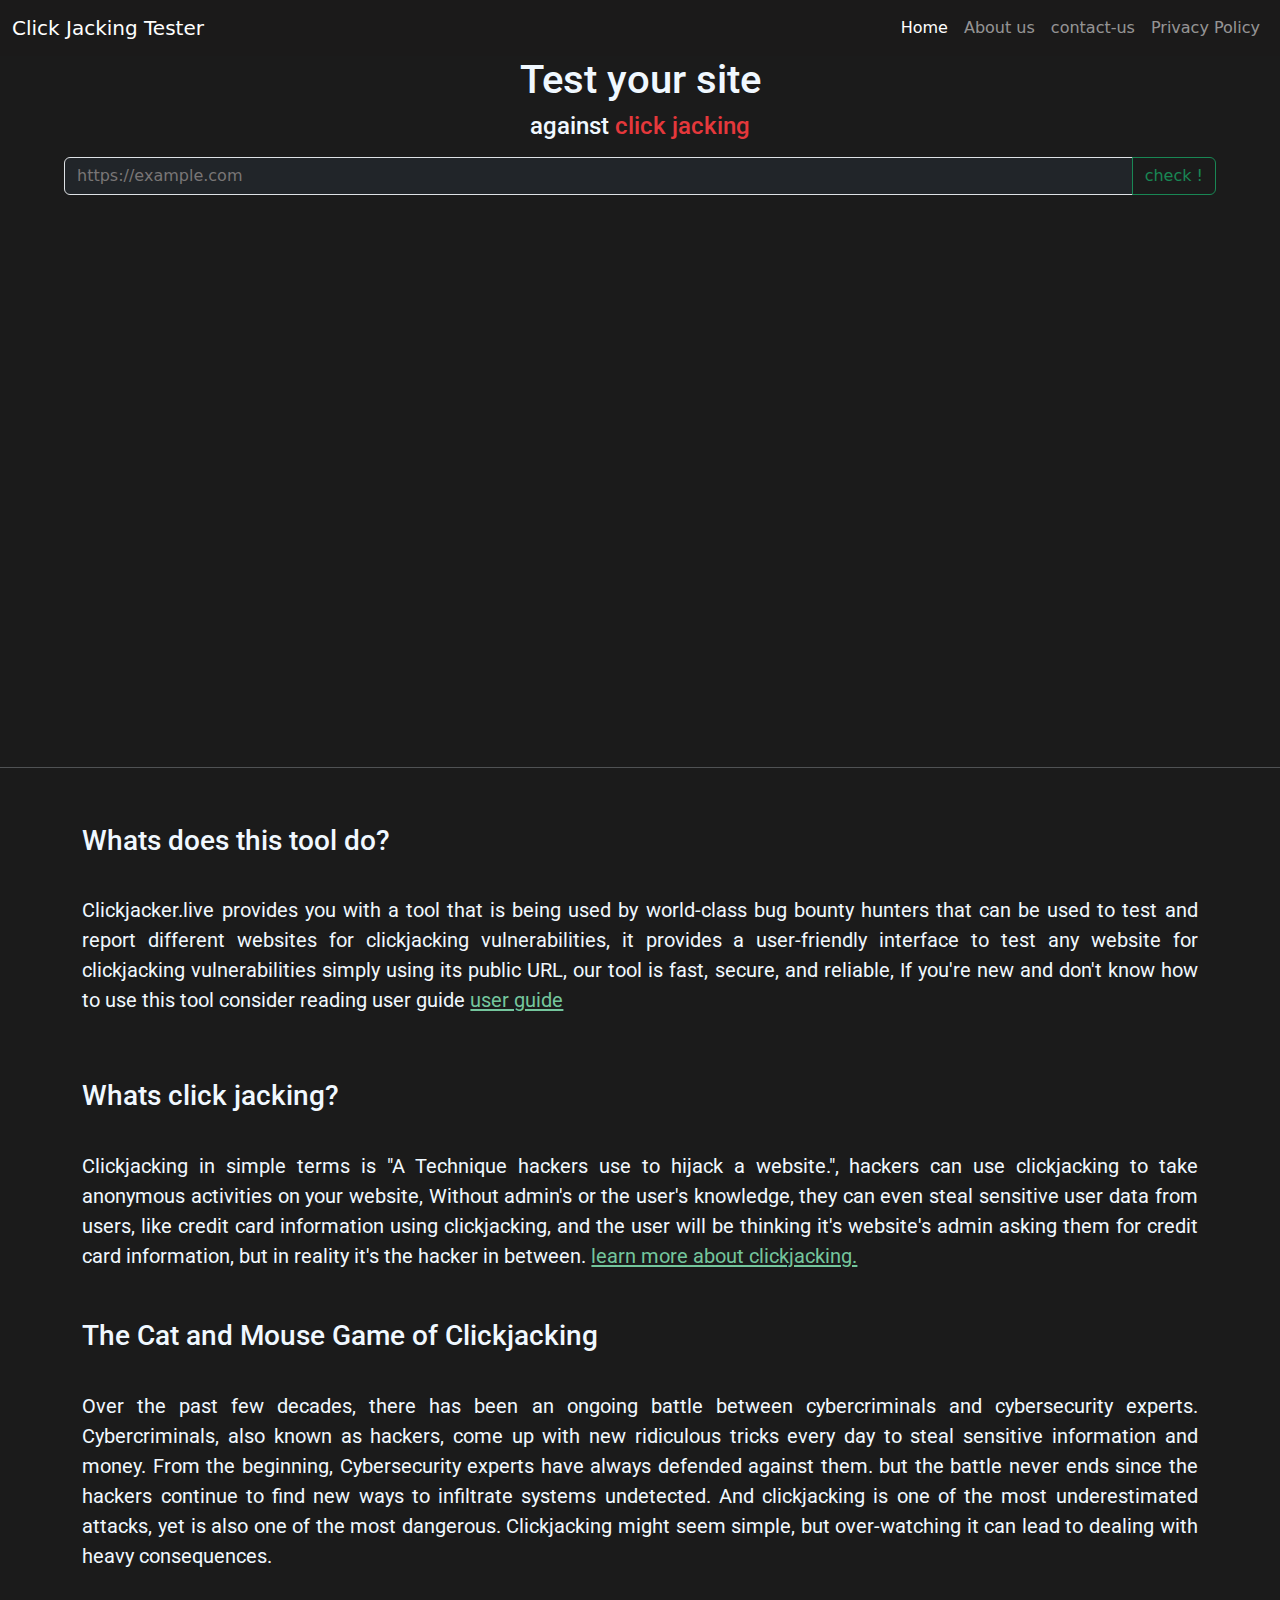
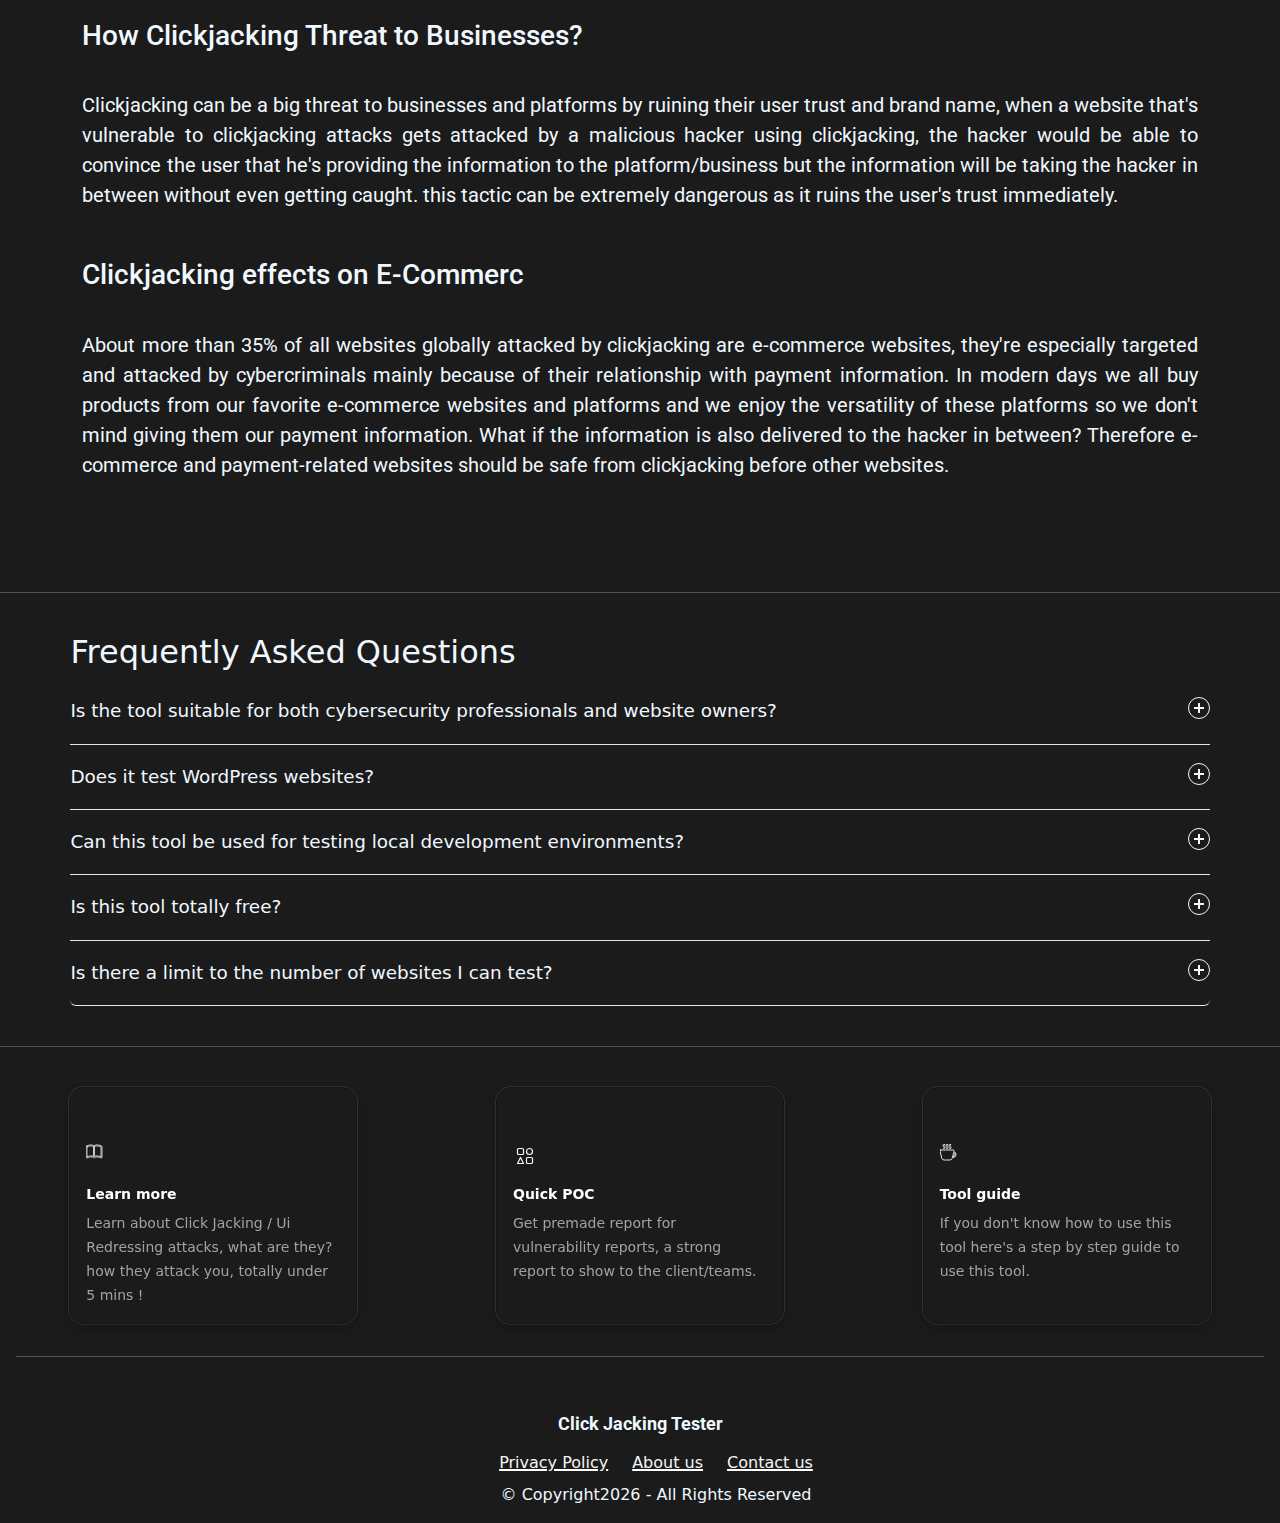
<file: index.html>
<!DOCTYPE html>
<html lang="en">
  <head>
    <title>Click Jacker Tool | BEST FREE Click Jacking Tester | Clickjacking Tester</title>
    <!-- adsense -->
    <meta name="keywords" content="FREE Clickjacking testing tool, with clickjacking POC and read about whats clickjacking Clickjacking tool, What is clickjacking, Fix clickjacking, Clickjacking vulnerability, Exploit clickjacking"/>
    <script async src="https://pagead2.googlesyndication.com/pagead/js/adsbygoogle.js?client=ca-pub-9344372779596610"
     crossorigin="anonymous"></script>
    <link rel="icon" href="https://i.ibb.co/CVZQ8Bt/Picsart-23-09-26-02-16-00-213.png">
    <meta charset="UTF-8">
    <meta name="viewport" content="width=device-width, initial-scale=1.0, user-scalable=no"> 
    <meta name="description" content="Test for clickjacking vulnerabilities in your website, Secure your web applications by identify clickjacking vulnerabilities in there.">
    <!-- bootstrap -->
    <link rel="stylesheet" href="https://cdn.jsdelivr.net/npm/bootstrap@5.3.2/dist/css/bootstrap.min.css">
    <script defer src="https://cdn.jsdelivr.net/npm/bootstrap@5.3.2/dist/js/bootstrap.bundle.min.js"></script>
    <!-- my stylings -->
    <script defer src="script.js"></script>
    <script defer src="stylsheets/faq.js"></script>
    <link rel="stylesheet" href="stylsheets/style.css">
    <link rel="stylesheet" href="stylsheets/card.css">
    <link rel="stylesheet" href="stylsheets/footer.css">
    <link rel="stylesheet" href="stylsheets/faq.css">
    <!-- social sharing -->
    <meta property="og:title" content="Clickjacking Tester">
    <meta property="og:description" content="Test for clickjacking vulnerabilities. Secure your web applications, take screenshot, share results, test HTTP and HTTPS headers.">
    <meta property="og:image" content="https://i.ibb.co/2nsccvQ/Black-White-Elegant-Phone-Review-Blog-Banner.png">
    <meta property="og:url" content="https://clickjacker.live">
    <meta property="og:type" content="website">
  </head>
<body>

  <nav style="background-color: #1b1a1a !important;" class="navbar navbar-expand-lg bg-dark navbar-dark">
    <div class="container-fluid">
      <a class="navbar-brand" href="index.html">Click Jacking Tester</a>
      <button class="navbar-toggler" type="button" data-bs-toggle="collapse" data-bs-target="#navbarNavAltMarkup" aria-controls="navbarNavAltMarkup" aria-expanded="false" aria-label="Toggle navigation">
        <span class="navbar-toggler-icon"></span>
      </button>
      <div class="collapse navbar-collapse" id="navbarNavAltMarkup">
        <div class="navbar-nav ms-auto">
          <a class="nav-link active" aria-current="page" href="index.html">Home</a>
          <a class="nav-link" href="About-us">About us</a>
          <a class="nav-link" href="contact-us/">contact-us</a>
          <a class="nav-link" href="Privacy-policy/index.html">Privacy Policy</a>
        </div>
      </div>
    </div>
  </nav> 
      <div class="sec-1 section" id="sec-1">
        <div class="heading">
          <h1>Test your site</h1>
          <h4>against <span class="red"> click jacking</span></h3>
        </div>
        <div class="container-1">
            <div class="input-group mb-3 justify-content-center">
              <input type="text" class="form-control bg-dark text-light" id="inpt"
               placeholder="https://example.com" aria-label="Recipient's username" aria-describedby="button-addon2">
              <button class="btn btn-outline-success" type="button" id="button-addon2">
                  check !
                </button>
            </div>
        </div>
      </div>
      <div class="btn-shr">
        <button type="button" class="btn btn-success none" id="share-btn">Share results</button>
      </div>
      <h5 class="center none" id="vlnTxt">Its vulnerabile, if it loads in the frame</h5>
      <div class="container-1 sec-con">
        <div class="sec-frame" id="sec-frame">
        </div>

        <div class="container-1">
          <div id="resultsDiv" class="none">
            <h2>Test results :</h2>
            <br>
            <hr>
            <h5>Time: <span id="resultTime"></span></h5> <hr>
            <h5>X Frame: <span id="resultX-frame"></span></h5> <hr>
            <h5>Csp Header: <span id="resultAsp"></span></h5> <hr>
            <h5>Ip: <span id="resultIp"></span></h5> <hr>
          </div>
        </div>
      </div>
      <hr> 
      <br>
      <div class="container">
        <div class="other txt">
        </p>
        <h3>Whats does this tool do? </h3>
<br>
          Clickjacker.live provides you with a tool that is being used by world-class bug bounty hunters that can be used to test and report different websites for clickjacking vulnerabilities, it provides a user-friendly interface to test any website for clickjacking vulnerabilities simply using its public URL, our tool is fast, secure, and reliable, If you're new and don't know how to use this tool consider reading  user guide <a class="glink" href="guide">user guide</a>
        
          </p>
          </div>
      </div>
      <br><br>
      <div class="container">
        <div class="other txt">
          <h3>Whats click jacking?</h3>
            <br>
          Clickjacking in simple terms is "A Technique hackers use to hijack a website.", hackers can use clickjacking to take anonymous activities on your website, Without admin's or the user's knowledge, they can even steal sensitive user data from users, like credit card information using clickjacking, and the user will be thinking it's website's admin asking them for credit card information, but in reality it's the hacker in between. 
          <a class="glink" href="Whats-clickjacking">learn more about clickjacking.</a>
        </div>
      </div>
      <br><br>
      <div class="container">
        <div class="other txt">
          <h3>The Cat and Mouse Game of Clickjacking</h3>
<br>
          Over the past few decades, there has been an ongoing battle between cybercriminals and cybersecurity experts. Cybercriminals, also known as hackers, come up with new ridiculous tricks every day to steal sensitive information and money. From the beginning, Cybersecurity experts have always defended against them. but the battle never ends since the hackers continue to find new ways to infiltrate systems undetected. And clickjacking is one of the most underestimated attacks, yet is also one of the most dangerous. Clickjacking might seem simple, but over-watching it can lead to dealing with heavy consequences.         
        </div>
      </div>
<br><br>
      <div class="container">
        <div class="other txt">
          <h3>How Clickjacking Threat to Businesses?</h3>
<br>
          Clickjacking can be a big threat to businesses and platforms by ruining their user trust and brand name, when a website that's vulnerable to clickjacking attacks gets attacked by a malicious hacker using clickjacking, the hacker would be able to convince the user that he's providing the information to the platform/business but the information will be taking the hacker in between without even getting caught. this tactic can be extremely dangerous as it ruins the user's trust immediately.         
        </div>
      </div>
      <br><br>
      <div class="container">
        <div class="other txt">
          <h3>Clickjacking effects on E-Commerc</h3>
<br>
          About more than 35% of all websites globally attacked by clickjacking are e-commerce websites, they're especially targeted and attacked by cybercriminals mainly because of their relationship with payment information. In modern days we all buy products from our favorite e-commerce websites and platforms and we enjoy the versatility of these platforms so we don't mind giving them our payment information. What if the information is also delivered to the hacker in between? Therefore e-commerce and payment-related websites should be safe from clickjacking before other websites.         
        </div>
      </div>
<br><br>
            <br> <br>
            <hr>
            <br>
            <div class="faq-body">
              <div class="container-faq">
                <h2>Frequently Asked Questions</h2>
                <div class="accordion">
                  <div class="accordion-item">
                    <button id="accordion-button-1" aria-expanded="false"><span class="accordion-title">Is the tool suitable for both cybersecurity professionals and website owners?</span><span class="icon" aria-hidden="true"></span></button>
                    <div class="accordion-content">
                      <p>Yes, this tool is used and loved by both, Website owners and cybersecurity professionals to identify and report clickjacking vulnerability in different websites. so feel free to use this tool whether you're the owner of a website or a cybersecurity expert.</p>
                    </div>
                  </div>
                  <div class="accordion-item">
                    <button id="accordion-button-2" aria-expanded="false"><span class="accordion-title">Does it test WordPress websites?</span><span class="icon" aria-hidden="true"></span></button>
                    <div class="accordion-content">
                      <p>Yes, Our tool is designed to test and identify any type of website to detect any potential clickjacking vulnerabilities. By doing so, it provides detailed information.</p>
                    </div>
                  </div>
                  <div class="accordion-item">
                    <button id="accordion-button-3" aria-expanded="false"><span class="accordion-title">Can this tool be used for testing local development environments?</span><span class="icon" aria-hidden="true"></span></button>
                    <div class="accordion-content">
                      <p>Yes, our tool can be used to test and identify both live and localhost i.e. (127.0.0.1:5500) websites, you can test a localhost website the same way you test a live website. To test a localhost website, First, grab the localhost URL of the page which is usually "http://127.0.0.1:5500/" and paste it into the tool and hit enter.</p>
                    </div>
                  </div>
                  <div class="accordion-item">
                    <button id="accordion-button-4" aria-expanded="false"><span class="accordion-title">Is this tool totally free?
                    </span><span class="icon" aria-hidden="true"></span></button>
                    <div class="accordion-content">
                      <p>Yes, our tool is totally free to any cybersecurity expert or even business/website owners, however, it still costs us to keep it maintained and up-to-date, so it's optional to appreciate our service by buying our team a   
                       <a class="glink" target="_blank" href="https://www.buymeacoffee.com/clickjacker"> couple of coffee cups.</a></p>
                    </div>
                  </div>
                  <div class="accordion-item">
                    <button id="accordion-button-5" aria-expanded="false"><span class="accordion-title">Is there a limit to the number of websites I can test?</span><span class="icon" aria-hidden="true"></span></button>
                    <div class="accordion-content">
                      <p>
                        No, there's no limit to the number of websites you can test, so you don't have to worry about any limitations, whether you need this tool to test one website or one hundred our service remains the same for you, feel free to use this tool to identify and reporting the websites.</p>
                    </div>
                  </div>
                </div>
              </div>
            </div>
            <br>
            <hr> <br>
      <div class="cardsCon">
        <div class="grid">

          <a class="card" href="Whats-clickjacking">
            <span class="icon">
              <svg
                viewBox="0 0 24 24"
                fill="none"
                stroke="currentColor"
                stroke-width=".8"
                stroke-linecap="round"
                stroke-linejoin="round"
                xmlns="http://www.w3.org/2000/svg"
              >
              <path d="M1 2.828c.885-.37 2.154-.769 3.388-.893 1.33-.134 2.458.063 3.112.752v9.746c-.935-.53-2.12-.603-3.213-.493-1.18.12-2.37.461-3.287.811V2.828zm7.5-.141c.654-.689 1.782-.886 3.112-.752 1.234.124 2.503.523 3.388.893v9.923c-.918-.35-2.107-.692-3.287-.81-1.094-.111-2.278-.039-3.213.492V2.687zM8 1.783C7.015.936 5.587.81 4.287.94c-1.514.153-3.042.672-3.994 1.105A.5.5 0 0 0 0 2.5v11a.5.5 0 0 0 .707.455c.882-.4 2.303-.881 3.68-1.02 1.409-.142 2.59.087 3.223.877a.5.5 0 0 0 .78 0c.633-.79 1.814-1.019 3.222-.877 1.378.139 2.8.62 3.681 1.02A.5.5 0 0 0 16 13.5v-11a.5.5 0 0 0-.293-.455c-.952-.433-2.48-.952-3.994-1.105C10.413.809 8.985.936 8 1.783z"/>
              </svg>
            </span>
            <h4>Learn more</h4>
            <p>
              Learn about Click Jacking / Ui Redressing attacks, what are they?
              how they attack you, totally under 5 mins !
            </p>
            <div class="shine"></div>
            <div class="background">
              <div class="tiles">
                <div class="tile tile-1"></div>
                <div class="tile tile-2"></div>
                <div class="tile tile-3"></div>
                <div class="tile tile-4"></div>
        
                <div class="tile tile-5"></div>
                <div class="tile tile-6"></div>
                <div class="tile tile-7"></div>
                <div class="tile tile-8"></div>
        
                <div class="tile tile-9"></div>
                <div class="tile tile-10"></div>
              </div>
        
              <div class="line line-1"></div>
              <div class="line line-2"></div>
              <div class="line line-3"></div>
            </div>
          </a>

          <a class="card" href="POC">
            <span class="icon">
              <svg
                viewBox="0 0 24 24"
                fill="none"
                stroke="currentColor"
                stroke-width="1.2"
                stroke-linecap="round"
                stroke-linejoin="round"
                xmlns="http://www.w3.org/2000/svg"
              >
                <path
                  d="M4.5 9.5V5.5C4.5 4.94772 4.94772 4.5 5.5 4.5H9.5C10.0523 4.5 10.5 4.94772 10.5 5.5V9.5C10.5 10.0523 10.0523 10.5 9.5 10.5H5.5C4.94772 10.5 4.5 10.0523 4.5 9.5Z"
                />
                <path
                  d="M13.5 18.5V14.5C13.5 13.9477 13.9477 13.5 14.5 13.5H18.5C19.0523 13.5 19.5 13.9477 19.5 14.5V18.5C19.5 19.0523 19.0523 19.5 18.5 19.5H14.5C13.9477 19.5 13.5 19.0523 13.5 18.5Z"
                />
                <path d="M4.5 19.5L7.5 13.5L10.5 19.5H4.5Z" />
                <path
                  d="M16.5 4.5C18.1569 4.5 19.5 5.84315 19.5 7.5C19.5 9.15685 18.1569 10.5 16.5 10.5C14.8431 10.5 13.5 9.15685 13.5 7.5C13.5 5.84315 14.8431 4.5 16.5 4.5Z"
                />
              </svg>
            </span>
            <h4>Quick POC</h4>
            <p>
              Get premade report for vulnerability reports, a strong report to show to the client/teams.
            </p>
            <div class="shine"></div>
            <div class="background">
              <div class="tiles">
                <div class="tile tile-1"></div>
                <div class="tile tile-2"></div>
                <div class="tile tile-3"></div>
                <div class="tile tile-4"></div>
        
                <div class="tile tile-5"></div>
                <div class="tile tile-6"></div>
                <div class="tile tile-7"></div>
                <div class="tile tile-8"></div>
        
                <div class="tile tile-9"></div>
                <div class="tile tile-10"></div>
              </div>
        
              <div class="line line-1"></div>
              <div class="line line-2"></div>
              <div class="line line-3"></div>
            </div>
          </a>

          <a href="guide" class="card">
            <span class="icon">
              <svg
                viewBox="0 0 24 24"
                fill="none"
                stroke="currentColor"
                stroke-width=".9"
                stroke-linecap="round"
                stroke-linejoin="round"
                xmlns="http://www.w3.org/2000/svg"
              >
              <path fill-rule="evenodd" d="M.5 6a.5.5 0 0 0-.488.608l1.652 7.434A2.5 2.5 0 0 0 4.104 16h5.792a2.5 2.5 0 0 0 2.44-1.958l.131-.59a3 3 0 0 0 1.3-5.854l.221-.99A.5.5 0 0 0 13.5 6H.5ZM13 12.5a2.01 2.01 0 0 1-.316-.025l.867-3.898A2.001 2.001 0 0 1 13 12.5Z"/>
              <path d="m4.4.8-.003.004-.014.019a4.167 4.167 0 0 0-.204.31 2.327 2.327 0 0 0-.141.267c-.026.06-.034.092-.037.103v.004a.593.593 0 0 0 .091.248c.075.133.178.272.308.445l.01.012c.118.158.26.347.37.543.112.2.22.455.22.745 0 .188-.065.368-.119.494a3.31 3.31 0 0 1-.202.388 5.444 5.444 0 0 1-.253.382l-.018.025-.005.008-.002.002A.5.5 0 0 1 3.6 4.2l.003-.004.014-.019a4.149 4.149 0 0 0 .204-.31 2.06 2.06 0 0 0 .141-.267c.026-.06.034-.092.037-.103a.593.593 0 0 0-.09-.252A4.334 4.334 0 0 0 3.6 2.8l-.01-.012a5.099 5.099 0 0 1-.37-.543A1.53 1.53 0 0 1 3 1.5c0-.188.065-.368.119-.494.059-.138.134-.274.202-.388a5.446 5.446 0 0 1 .253-.382l.025-.035A.5.5 0 0 1 4.4.8Zm3 0-.003.004-.014.019a4.167 4.167 0 0 0-.204.31 2.327 2.327 0 0 0-.141.267c-.026.06-.034.092-.037.103v.004a.593.593 0 0 0 .091.248c.075.133.178.272.308.445l.01.012c.118.158.26.347.37.543.112.2.22.455.22.745 0 .188-.065.368-.119.494a3.31 3.31 0 0 1-.202.388 5.444 5.444 0 0 1-.253.382l-.018.025-.005.008-.002.002A.5.5 0 0 1 6.6 4.2l.003-.004.014-.019a4.149 4.149 0 0 0 .204-.31 2.06 2.06 0 0 0 .141-.267c.026-.06.034-.092.037-.103a.593.593 0 0 0-.09-.252A4.334 4.334 0 0 0 6.6 2.8l-.01-.012a5.099 5.099 0 0 1-.37-.543A1.53 1.53 0 0 1 6 1.5c0-.188.065-.368.119-.494.059-.138.134-.274.202-.388a5.446 5.446 0 0 1 .253-.382l.025-.035A.5.5 0 0 1 7.4.8Zm3 0-.003.004-.014.019a4.077 4.077 0 0 0-.204.31 2.337 2.337 0 0 0-.141.267c-.026.06-.034.092-.037.103v.004a.593.593 0 0 0 .091.248c.075.133.178.272.308.445l.01.012c.118.158.26.347.37.543.112.2.22.455.22.745 0 .188-.065.368-.119.494a3.198 3.198 0 0 1-.202.388 5.385 5.385 0 0 1-.252.382l-.019.025-.005.008-.002.002A.5.5 0 0 1 9.6 4.2l.003-.004.014-.019a4.149 4.149 0 0 0 .204-.31 2.06 2.06 0 0 0 .141-.267c.026-.06.034-.092.037-.103a.593.593 0 0 0-.09-.252A4.334 4.334 0 0 0 9.6 2.8l-.01-.012a5.099 5.099 0 0 1-.37-.543A1.53 1.53 0 0 1 9 1.5c0-.188.065-.368.119-.494.059-.138.134-.274.202-.388a5.446 5.446 0 0 1 .253-.382l.025-.035A.5.5 0 0 1 10.4.8Z"/>
              </svg>
            </span>
            <h4>Tool guide</h4>
            <p>
             If you don't know how to use this tool here's a step by step guide to use this tool.
            </p>
            <div class="shine"></div>
            <div class="background">
              <div class="tiles">
                <div class="tile tile-1"></div>
                <div class="tile tile-2"></div>
                <div class="tile tile-3"></div>
                <div class="tile tile-4"></div>
        
                <div class="tile tile-5"></div>
                <div class="tile tile-6"></div>
                <div class="tile tile-7"></div>
                <div class="tile tile-8"></div>
        
                <div class="tile tile-9"></div>
                <div class="tile tile-10"></div>
              </div>
        
              <div class="line line-1"></div>
              <div class="line line-2"></div>
              <div class="line line-3"></div>
            </div>
          </a>
        </div>
      </div>

      <footer>
        <hr>
        <br>
        <div class="fHead">
          <h3 class="fHeading">
            Click Jacking Tester
          </h3>
        </div>
  <div class="fLinks">
  <a href="Privacy-policy">Privacy Policy</a>
  <a href="About-us">About us</a>
  <a href="contact-us/">Contact us</a>
</div>
  <div id="copyright">&#169; Copyright</div>
  <script>
    const copyElem = document.getElementById("copyright");
    copyElem.innerHTML += + new Date(). getFullYear() + " - All Rights Reserved";
  </script>
      </footer>

</body>
</html>
</file>
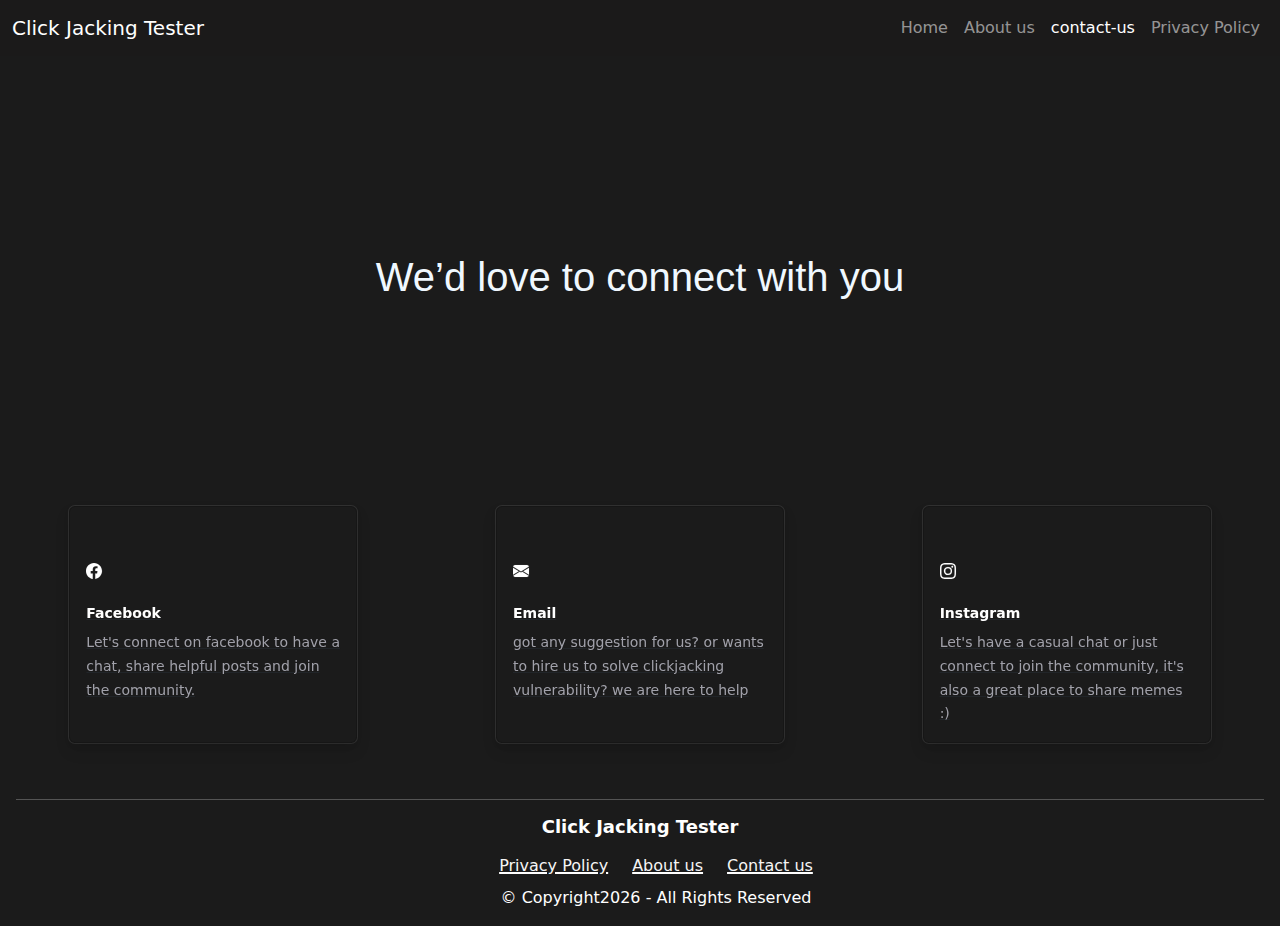
<file: contact-us/index.html>
<!DOCTYPE html>
<html lang="en">
<head>
    <link rel="icon" href="https://i.ibb.co/CVZQ8Bt/Picsart-23-09-26-02-16-00-213.png">
    <meta charset="UTF-8">
    <meta name="viewport" content="width=device-width, initial-scale=1.0">
    <link rel="stylesheet" href="../stylsheets/card.css">
    <link rel="stylesheet" href="../stylsheets/contact.css">
    <link rel="stylesheet" href="../stylsheets/footer.css">
        <!-- bootstrap -->
    <link rel="stylesheet" href="https://cdn.jsdelivr.net/npm/bootstrap@5.3.2/dist/css/bootstrap.min.css">
    <title>Contact us</title>
</head>
<body>
    <nav style="background-color: #1b1a1a !important;" class="navbar navbar-expand-lg bg-dark navbar-dark">
        <div class="container-fluid">
          <a class="navbar-brand" href="../index.html">Click Jacking Tester</a>
          <button class="navbar-toggler" type="button" data-bs-toggle="collapse" data-bs-target="#navbarNavAltMarkup" aria-controls="navbarNavAltMarkup" aria-expanded="false" aria-label="Toggle navigation">
            <span class="navbar-toggler-icon"></span>
          </button>
          <div class="collapse navbar-collapse" id="navbarNavAltMarkup">
            <div class="navbar-nav ms-auto">
              <a class="nav-link " aria-current="page" href="../index.html">Home</a>
              <a class="nav-link" href="../About-us">About us</a>
              <a class="nav-link active" href="../contact-us/">contact-us</a>
              <a class="nav-link" href="../Privacy-policy/">Privacy Policy</a>
            </div>
          </div>
        </div>
      </nav> 
    <div class="m-con">
        <h1>We’d love to connect with you</h1>
    </div>
    <div class="cardsCon">
        <div class="grid">

          <a class="card" target="_blank" href="https://www.facebook.com/profile.php?id=61551680049313&mibextid=ZbWKwL">
            <span class="icon">
              <svg
                viewBox="0 0 24 24"
                fill="white"
                stroke="currentColor"
                stroke-width=".1"
                stroke-linecap="round"
                stroke-linejoin="round"
                xmlns="http://www.w3.org/2000/svg"
              >
              <path d="M16 8.049c0-4.446-3.582-8.05-8-8.05C3.58 0-.002 3.603-.002 8.05c0 4.017 2.926 7.347 6.75 7.951v-5.625h-2.03V8.05H6.75V6.275c0-2.017 1.195-3.131 3.022-3.131.876 0 1.791.157 1.791.157v1.98h-1.009c-.993 0-1.303.621-1.303 1.258v1.51h2.218l-.354 2.326H9.25V16c3.824-.604 6.75-3.934 6.75-7.951z"/>
              </svg>
            </span>
            <h4>Facebook</h4>
            <p>
              Let's connect on facebook to have a chat, share helpful posts and join the community.
            </p>
            <div class="shine"></div>
            <div class="background">
              <div class="tiles">
                <div class="tile tile-1"></div>
                <div class="tile tile-2"></div>
                <div class="tile tile-3"></div>
                <div class="tile tile-4"></div>
        
                <div class="tile tile-5"></div>
                <div class="tile tile-6"></div>
                <div class="tile tile-7"></div>
                <div class="tile tile-8"></div>
        
                <div class="tile tile-9"></div>
                <div class="tile tile-10"></div>
              </div>
        
              <div class="line line-1"></div>
              <div class="line line-2"></div>
              <div class="line line-3"></div>
            </div>
          </a>

          <a href="mailto:click.jacking.tester@gmail.com" class="card"  target="_blank">
            <span class="icon">
              <svg
                viewBox="0 0 24 24"
                fill="white"
                stroke="currentColor"
                stroke-width=".1"
                stroke-linecap="round"
                stroke-linejoin="round"
                xmlns="http://www.w3.org/2000/svg"
              >
              <path fill-rule="evenodd" d="M.05 3.555A2 2 0 0 1 2 2h12a2 2 0 0 1 1.95 1.555L8 8.414.05 3.555ZM0 4.697v7.104l5.803-3.558L0 4.697ZM6.761 8.83l-6.57 4.027A2 2 0 0 0 2 14h12a2 2 0 0 0 1.808-1.144l-6.57-4.027L8 9.586l-1.239-.757Zm3.436-.586L16 11.801V4.697l-5.803 3.546Z"/>
              </svg>
            </span>
            <h4>Email</h4>
            <p>
                got any suggestion for us? or wants to hire us to solve clickjacking vulnerability? we are here to help
            </p>
            <div class="shine"></div>
            <div class="background">
              <div class="tiles">
                <div class="tile tile-1"></div>
                <div class="tile tile-2"></div>
                <div class="tile tile-3"></div>
                <div class="tile tile-4"></div>
        
                <div class="tile tile-5"></div>
                <div class="tile tile-6"></div>
                <div class="tile tile-7"></div>
                <div class="tile tile-8"></div>
        
                <div class="tile tile-9"></div>
                <div class="tile tile-10"></div>
              </div>
        
              <div class="line line-1"></div>
              <div class="line line-2"></div>
              <div class="line line-3"></div>
            </div>
          </a>

          <a class="card" href="https://instagram.com/clickjackingtester"  target="_blank">
            <span class="icon">
              <svg
                viewBox="0 0 24 24"
                fill="white"
                stroke="currentColor"
                stroke-width=".1"
                stroke-linecap="round"
                stroke-linejoin="round"
                xmlns="http://www.w3.org/2000/svg"
              >
                <path
                  d="M8 0C5.829 0 5.556.01 4.703.048 3.85.088 3.269.222 2.76.42a3.917 3.917 0 0 0-1.417.923A3.927 3.927 0 0 0 .42 2.76C.222 3.268.087 3.85.048 4.7.01 5.555 0 5.827 0 8.001c0 2.172.01 2.444.048 3.297.04.852.174 1.433.372 1.942.205.526.478.972.923 1.417.444.445.89.719 1.416.923.51.198 1.09.333 1.942.372C5.555 15.99 5.827 16 8 16s2.444-.01 3.298-.048c.851-.04 1.434-.174 1.943-.372a3.916 3.916 0 0 0 1.416-.923c.445-.445.718-.891.923-1.417.197-.509.332-1.09.372-1.942C15.99 10.445 16 10.173 16 8s-.01-2.445-.048-3.299c-.04-.851-.175-1.433-.372-1.941a3.926 3.926 0 0 0-.923-1.417A3.911 3.911 0 0 0 13.24.42c-.51-.198-1.092-.333-1.943-.372C10.443.01 10.172 0 7.998 0h.003zm-.717 1.442h.718c2.136 0 2.389.007 3.232.046.78.035 1.204.166 1.486.275.373.145.64.319.92.599.28.28.453.546.598.92.11.281.24.705.275 1.485.039.843.047 1.096.047 3.231s-.008 2.389-.047 3.232c-.035.78-.166 1.203-.275 1.485a2.47 2.47 0 0 1-.599.919c-.28.28-.546.453-.92.598-.28.11-.704.24-1.485.276-.843.038-1.096.047-3.232.047s-2.39-.009-3.233-.047c-.78-.036-1.203-.166-1.485-.276a2.478 2.478 0 0 1-.92-.598 2.48 2.48 0 0 1-.6-.92c-.109-.281-.24-.705-.275-1.485-.038-.843-.046-1.096-.046-3.233 0-2.136.008-2.388.046-3.231.036-.78.166-1.204.276-1.486.145-.373.319-.64.599-.92.28-.28.546-.453.92-.598.282-.11.705-.24 1.485-.276.738-.034 1.024-.044 2.515-.045v.002zm4.988 1.328a.96.96 0 1 0 0 1.92.96.96 0 0 0 0-1.92zm-4.27 1.122a4.109 4.109 0 1 0 0 8.217 4.109 4.109 0 0 0 0-8.217zm0 1.441a2.667 2.667 0 1 1 0 5.334 2.667 2.667 0 0 1 0-5.334z"
                />
              </svg>
            </span>
            <h4>Instagram</h4>
            <p>
              Let's have a casual chat or just connect to join the community, it's also a great place to share memes :)
            </p>
            <div class="shine"></div>
            <div class="background">
              <div class="tiles">
                <div class="tile tile-1"></div>
                <div class="tile tile-2"></div>
                <div class="tile tile-3"></div>
                <div class="tile tile-4"></div>
        
                <div class="tile tile-5"></div>
                <div class="tile tile-6"></div>
                <div class="tile tile-7"></div>
                <div class="tile tile-8"></div>
        
                <div class="tile tile-9"></div>
                <div class="tile tile-10"></div>
              </div>
        
              <div class="line line-1"></div>
              <div class="line line-2"></div>
              <div class="line line-3"></div>
            </div>
          </a>
        </div>
      </div>
      <br>
      <footer>
        <hr>
          <div class="fHead">
            <h3 class="fHeading">
              Click Jacking Tester
            </h3>
          </div>
  <div class="fLinks">
    <a href="../Privacy-policy">Privacy Policy</a>
    <a href="../About-us">About us</a>
    <a href="../contact-us/">Contact us</a>
  </div>
  <div id="copyright">&#169; Copyright</div>
  <script>
    const copyElem = document.getElementById("copyright");
    copyElem.innerHTML += + new Date(). getFullYear() + " - All Rights Reserved";
  </script>
      </footer>
</body>
</html>
</file>
<file: stylsheets/style.css>
@import url('https://fonts.googleapis.com/css2?family=Roboto:ital,wght@0,300;0,400;0,500;0,700;1,700;1,900&display=swap');

*{
    margin: 0;
    padding: 0;
    color: aliceblue;
    -webkit-box-sizing: border-box;
            box-sizing: border-box;
}
body{
  background: #1b1b1b;
  color: aliceblue;
  overflow-x: hidden;
}
a{
    text-decoration: none;
}
.section{
    width: 100vw;
    max-width: 100%;
}
#sec1{
  max-height: 100vh;
}

.section h1,h3,h4,h5{
        font-family: 'Roboto';
        text-align: center;
    }
    h1{
        font-size: 2.5rem;
    }
    .navbar-brand span{
        padding-top: 1rem;
    }

#sec-1{
    width: 100vw;
    max-width: 100%;
}
.sec-1{
    display: -ms-grid;
    display: grid;
}
.mb-3{
    width: 90vw;
    margin: 0 !important;
    max-width: 35rem;
} 
.container-1{
    margin: .5rem 0;
    width: 100vw;
    display: -webkit-box;
    display: -ms-flexbox;
    display: flex;
    -webkit-box-pack: center;
        -ms-flex-pack: center;
            justify-content: center;
}
.input-group input::-webkit-input-placeholder {
    color: rgb(121, 118, 118);
}
.input-group input::-moz-placeholder {
    color: rgb(121, 118, 118);
}
.input-group input:-ms-input-placeholder {
    color: rgb(121, 118, 118);
}
.input-group input::-ms-input-placeholder {
    color: rgb(121, 118, 118);
}
.input-group input::placeholder {
    color: rgb(121, 118, 118);
}
.sec-frame{
  height: 60vh;
}
.sec-frame iframe{
    width: 70vw;
    height: 50vw;
}
#msg{
    text-align: center;
}
.red{
    color: #e5383b;
}

.loading{
    display: -webkit-box;
    display: -ms-flexbox;
    display: flex;
    -webkit-box-pack: center;
        -ms-flex-pack: center;
            justify-content: center;
    -webkit-animation: skeleton 5s ease-in infinite;
            animation: skeleton 5s ease-in infinite;
}
@keyframes skeleton {
    0% {
      background-color: #5a5a5a;
    }
    25% {
      background-color: #4a4a4a;
    }
    50% {
      background-color: #3a3a3a;
    }
    75% {
      background-color: #2a2a2a;
    }
    100% {
      background-color: #5a5a5a;
    }
  }
  .none{
      display: none !important;
  }
  .btn-ctner{
      display: -webkit-box;
      display: -ms-flexbox;
      display: flex;
      -webkit-box-pack: right;
          -ms-flex-pack: right;
              justify-content: right;
  }

.info{
    padding: 1.3rem;
}
.info h3{
    text-align: left;
} 
#resultsDiv h4{ 
  text-align: left !important;
 
}
#resultsDiv{
  padding: 1rem ;
}
@media screen and (max-width: 664px) {
  .sec-con{
    width: 100vw !important;
    display: grid !important;
    justify-content: center !important;
  }
  .sec-frame iframe{
      width: 90vw;
      height: 100vh;
  }
  .sec-frame{
    display: flex;
    justify-content: center;
  }
  .btn-shr{
    margin: 1rem 0;
  }
  }
.testScroll{
  color: whitesmoke;
}
h5,h3{
  text-align: left;
}
.btn-shr{
  display: flex;
  width: 97vw;
  justify-content: right;
}
.container-100{
  min-height: 100vh;
}
.center{
  text-align: center !important;
}
.txt, .txt p{
  font-family: -apple-system,BlinkMacSystemFont,Segoe UI,Roboto,Oxygen-Sans,Ubuntu,Cantarell,Helvetica Neue,sans-serif;
  line-height: 1.5;
  font-size: 20px;
  font-weight: 400;
  text-align: justify;
  text-align-last: left;
}
.container{
  max-width: 89vw !important;
}
*{
  max-width: 100vw !important;
}
.glink:hover{
  text-decoration: none;
  color: #80ed99 !important;
  -webkit-text-decoration: underline 1.5px #80ed99 !important;
          text-decoration: underline 1.5px #80ed99 !important;
          text-underline-offset: 5px !important;
}
.glink{
  transition: all .2s ease-in;
  text-decoration: none;
  color: #74c69d !important;
  -webkit-text-decoration: underline 1.5px #74c69d !important;
  text-decoration: underline 1.5px #74c69d !important;
  text-underline-offset: 2px !important;
}
</file>
<file: stylsheets/card.css>
body {
    --text-color: #a1a1aa;
    --card-background-color: rgba(255, 255, 255, .015);
    --card-border-color: rgba(255, 255, 255, 0.1);
    --card-box-shadow-1: rgba(0, 0, 0, 0.05);
    --card-box-shadow-1-y: 3px;
    --card-box-shadow-1-blur: 6px;
    --card-box-shadow-2: rgba(0, 0, 0, 0.1);
    --card-box-shadow-2-y: 8px;
    --card-box-shadow-2-blur: 15px;
    --card-label-color: #fff;
    --card-icon-color: #d4d4d8;
    --card-icon-background-color: rgba(255, 255, 255, 0.08);
    --card-icon-border-color: rgba(255, 255, 255, 0.12);
    --card-shine-opacity: 0.1;
    --card-shine-gradient: conic-gradient(from 205deg at 50% 50%, rgba(16, 185, 129, 0) 0deg, #10b981 25deg, rgba(52, 211, 153, 0.18) 295deg, rgba(16, 185, 129, 0) 360deg);
    --card-line-color: #2a2b2c;
    --card-tile-color: rgba(16, 185, 129, 0.05);
    --card-hover-border-color: rgba(255, 255, 255, 0.2);
    --card-hover-box-shadow-1: rgba(0, 0, 0, 0.04);
    --card-hover-box-shadow-1-y: 5px;
    --card-hover-box-shadow-1-blur: 10px;
    --card-hover-box-shadow-2: rgba(0, 0, 0, 0.3);
    --card-hover-box-shadow-2-y: 15px;
    --card-hover-box-shadow-2-blur: 25px;
    --card-hover-icon-color: #34d399;
    --card-hover-icon-background-color: rgba(52, 211, 153, 0.1);
    --card-hover-icon-border-color: rgba(52, 211, 153, 0.2);
    --blur-opacity: 0.01;
}
body.light {
    --background-color: #fafafa;
    --text-color: #52525b;
    --card-background-color: transparent;
    --card-border-color: rgba(24, 24, 27, 0.08);
    --card-box-shadow-1: rgba(24, 24, 27, 0.02);
    --card-box-shadow-1-y: 3px;
    --card-box-shadow-1-blur: 6px;
    --card-box-shadow-2: rgba(24, 24, 27, 0.04);
    --card-box-shadow-2-y: 2px;
    --card-box-shadow-2-blur: 7px;
    --card-label-color: #18181b;
    --card-icon-color: #18181b;
    --card-icon-background-color: rgba(24, 24, 27, 0.04);
    --card-icon-border-color: rgba(24, 24, 27, 0.1);
    --card-shine-opacity: 0.3;
    --card-shine-gradient: conic-gradient(from 225deg at 50% 50%, rgba(16, 185, 129, 0) 0deg, #10b981 25deg, #edfaf6 285deg, #fff 345deg, rgba(16, 185, 129, 0) 360deg);
    --card-line-color: #e9e9e7;
    --card-tile-color: rgba(16, 185, 129, 0.08);
    --card-hover-border-color: rgba(24, 24, 27, 0.15);
    --card-hover-box-shadow-1: rgba(24, 24, 27, 0.05);
    --card-hover-box-shadow-1-y: 3px;
    --card-hover-box-shadow-1-blur: 6px;
    --card-hover-box-shadow-2: rgba(24, 24, 27, 0.1);
    --card-hover-box-shadow-2-y: 8px;
    --card-hover-box-shadow-2-blur: 15px;
    --card-hover-icon-color: #18181b;
    --card-hover-icon-background-color: rgba(24, 24, 27, 0.04);
    --card-hover-icon-border-color: rgba(24, 24, 27, 0.34);
    --blur-opacity: 0.1;
}
body.toggle .grid * {
    transition-duration: 0s !important;
}
.grid {
    width: 100vw;
    justify-content: space-around;
    flex-wrap: wrap;
    display: flex;
    margin-right: 5rem;
}
.card {
    max-width: 30vw;
    width: 18rem;
    background-color: var(--background-color) !important;
    box-shadow: 0px var(--card-box-shadow-1-y) var(--card-box-shadow-1-blur) var(--card-box-shadow-1), 0px var(--card-box-shadow-2-y) var(--card-box-shadow-2-blur) var(--card-box-shadow-2), 0 0 0 1px var(--card-border-color);
    padding: 56px 16px 16px 16px;
    border-radius: 15px;
    cursor: pointer;
    position: relative;
    transition: box-shadow 0.25s;
}

.card .icon svg {
    position: relative;
    z-index: 1;
    display: block;
    width: 24px;
    height: 24px;
    transform: translateZ(0);
    color: var(--card-icon-color);
    transition: color 0.25s;
}
.card h4 {
    z-index: 2;
    position: relative;
    margin: 12px 0 4px 0;
    font-family: inherit;
    font-weight: 600;
    font-size: 14px;
    line-height: 2;
    color: var(--card-label-color);
}
.card p {
    z-index: 2;
    position: relative;
    margin: 0;
    font-size: 14px;
    line-height: 1.7;
    color: var(--text-color);
}
.card .shine {
    border-radius: inherit;
    position: absolute;
    inset: 0;
    z-index: 1;
    overflow: hidden;
    opacity: 0;
    transition: opacity 0.5s;
}
.card .shine:before {
    content: '';
    width: 150%;
    padding-bottom: 150%;
    border-radius: 50%;
    position: absolute;
    left: 50%;
    bottom: 55%;
    filter: blur(35px);
    opacity: var(--card-shine-opacity);
    transform: translateX(-50%);
    background-image: var(--card-shine-gradient);
}
.card .background {
    border-radius: inherit;
    position: absolute;
    inset: 0;
    overflow: hidden;
    -webkit-mask-image: radial-gradient(circle at 60% 5%, black 0%, black 15%, transparent 60%);
    mask-image: radial-gradient(circle at 60% 5%, black 0%, black 15%, transparent 60%);
}
.card .background .tiles {
    opacity: 0;
    transition: opacity 0.25s;
}
.card .background .tiles .tile {
    position: absolute;
    background-color: var(--card-tile-color);
    animation-duration: 8s;
    animation-iteration-count: infinite;
    opacity: 0;
}
.card .background .tiles .tile.tile-4, .card .background .tiles .tile.tile-6, .card .background .tiles .tile.tile-10 {
    animation-delay: -2s;
}
.card .background .tiles .tile.tile-3, .card .background .tiles .tile.tile-5, .card .background .tiles .tile.tile-8 {
    animation-delay: -4s;
}
.card .background .tiles .tile.tile-2, .card .background .tiles .tile.tile-9 {
    animation-delay: -6s;
}
.card .background .tiles .tile.tile-1 {
    top: 0;
    left: 0;
    height: 10%;
    width: 22.5%;
}
.card .background .tiles .tile.tile-2 {
    top: 0;
    left: 22.5%;
    height: 10%;
    width: 27.5%;
}
.card .background .tiles .tile.tile-3 {
    top: 0;
    left: 50%;
    height: 10%;
    width: 27.5%;
}
.card .background .tiles .tile.tile-4 {
    top: 0;
    left: 77.5%;
    height: 10%;
    width: 22.5%;
}
.card .background .tiles .tile.tile-5 {
    top: 10%;
    left: 0;
    height: 22.5%;
    width: 22.5%;
}
.card .background .tiles .tile.tile-6 {
    top: 10%;
    left: 22.5%;
    height: 22.5%;
    width: 27.5%;
}
.card .background .tiles .tile.tile-7 {
    top: 10%;
    left: 50%;
    height: 22.5%;
    width: 27.5%;
}
.card .background .tiles .tile.tile-8 {
    top: 10%;
    left: 77.5%;
    height: 22.5%;
    width: 22.5%;
}
.card .background .tiles .tile.tile-9 {
    top: 32.5%;
    left: 50%;
    height: 22.5%;
    width: 27.5%;
}
.card .background .tiles .tile.tile-10 {
    top: 32.5%;
    left: 77.5%;
    height: 22.5%;
    width: 22.5%;
}
@keyframes tile {
    0%, 12.5%, 100% {
        opacity: 1;
   }
    25%, 82.5% {
        opacity: 0;
   }
}
.card .background .line {
    position: absolute;
    inset: 0;
    opacity: 0;
    transition: opacity 0.35s;
}
.card .background .line:before, .card .background .line:after {
    content: '';
    position: absolute;
    background-color: var(--card-line-color);
    transition: transform 0.35s;
}
.card .background .line:before {
    left: 0;
    right: 0;
    height: 1px;
    transform-origin: 0 50%;
    transform: scaleX(0);
}
.card .background .line:after {
    top: 0;
    bottom: 0;
    width: 1px;
    transform-origin: 50% 0;
    transform: scaleY(0);
}
.card .background .line.line-1:before {
    top: 10%;
}
.card .background .line.line-1:after {
    left: 22.5%;
}
.card .background .line.line-1:before, .card .background .line.line-1:after {
    transition-delay: 0.3s;
}
.card .background .line.line-2:before {
    top: 32.5%;
}
.card .background .line.line-2:after {
    left: 50%;
}
.card .background .line.line-2:before, .card .background .line.line-2:after {
    transition-delay: 0.15s;
}
.card .background .line.line-3:before {
    top: 55%;
}
.card .background .line.line-3:after {
    right: 22.5%;
}
.card:hover {
    box-shadow: 0px 3px 6px var(--card-hover-box-shadow-1), 0px var(--card-hover-box-shadow-2-y) var(--card-hover-box-shadow-2-blur) var(--card-hover-box-shadow-2), 0 0 0 1px var(--card-hover-border-color);
}
.card:hover .icon::after {
    background-color: var(--card-hover-icon-background-color);
    border-color: var(--card-hover-icon-border-color);
}
.card:hover .icon svg {
    color: var(--card-hover-icon-color);
}
.card:hover .shine {
    opacity: 1;
    transition-duration: 0.5s;
    transition-delay: 0s;
}
.card:hover .background .tiles {
    opacity: 1;
    transition-delay: 0.25s;
}
.card:hover .background .tiles .tile {
    animation-name: tile;
}
.card:hover .background .line {
    opacity: 1;
    transition-duration: 0.15s;
}
.card:hover .background .line:before {
    transform: scaleX(1);
}
.card:hover .background .line:after {
    transform: scaleY(1);
}
.card:hover .background .line.line-1:before, .card:hover .background .line.line-1:after {
    transition-delay: 0s;
}
.card:hover .background .line.line-2:before, .card:hover .background .line.line-2:after {
    transition-delay: 0.15s;
}
.card:hover .background .line.line-3:before, .card:hover .background .line.line-3:after {
    transition-delay: 0.3s;
}
.day-night {
    cursor: pointer;
    position: absolute;
    right: 20px;
    top: 20px;
    opacity: 0.3;
}
.day-night input {
    display: none;
}
.day-night input + div {
    border-radius: 50%;
    width: 20px;
    height: 20px;
    position: relative;
    box-shadow: inset 8px -8px 0 0 var(--text-color);
    transform: scale(1) rotate(-2deg);
    transition: box-shadow 0.5s ease 0s, transform 0.4s ease 0.1s;
}
.day-night input + div:before {
    content: '';
    width: inherit;
    height: inherit;
    border-radius: inherit;
    position: absolute;
    left: 0;
    top: 0;
    transition: background-color 0.3s ease;
}
.day-night input + div:after {
    content: '';
    width: 6px;
    height: 6px;
    border-radius: 50%;
    margin: -3px 0 0 -3px;
    position: absolute;
    top: 50%;
    left: 50%;
    box-shadow: 0 -23px 0 var(--text-color), 0 23px 0 var(--text-color), 23px 0 0 var(--text-color), -23px 0 0 var(--text-color), 15px 15px 0 var(--text-color), -15px 15px 0 var(--text-color), 15px -15px 0 var(--text-color), -15px -15px 0 var(--text-color);
    transform: scale(0);
    transition: all 0.3s ease;
}
.day-night input:checked + div {
    box-shadow: inset 20px -20px 0 0 var(--text-color);
    transform: scale(0.5) rotate(0deg);
    transition: transform 0.3s ease 0.1s, box-shadow 0.2s ease 0s;
}
.day-night input:checked + div:before {
    background: var(--text-color);
    transition: background-color 0.3s ease 0.1s;
}
.day-night input:checked + div:after {
    transform: scale(1);
    transition: transform 0.5s ease 0.15s;
}
html {
    box-sizing: border-box;
    -webkit-font-smoothing: antialiased;
}
* {
    box-sizing: inherit;
}
*:before, *:after {
    box-sizing: inherit;
}
body:before {
    content: '';
    position: absolute;
    inset: 0 -60% 65% -60%;
    background-image: radial-gradient(ellipse at top, #10b981 0%, var(--background-color) 50%);
    opacity: var(--blur-opacity);
}
@media screen and (max-width: 752px){
    .grid{
        gap: 2rem;
    }
    .card{
        width: 90vw;
        max-width: 90vw;
    }
}
.card h4{
    text-align: left;
}
</file>
<file: stylsheets/footer.css>
footer {
  padding: 1rem;
}

footer .fHeading {
  text-align: center;
  font-weight: bold;
  font-size: large;
  margin: 1rem 0;
}

footer .fIcons {
  margin: .5em 0;
  display: -webkit-box;
  display: -ms-flexbox;
  display: flex;
  gap: 2rem;
  -webkit-box-pack: center;
      -ms-flex-pack: center;
          justify-content: center;
}

footer .fLinks {
  margin: .5em 0;
  display: -webkit-box;
  display: -ms-flexbox;
  display: flex;
  width: 100vw;
  -webkit-box-pack: center !important;
      -ms-flex-pack: center !important;
          justify-content: center !important;
  gap: 1.5rem;
}

footer .fLinks a {
  color: whitesmoke;
  -webkit-text-decoration: underline 2px white;
          text-decoration: underline 2px white;
}

footer .fLinks a:hover {
  color: lightgray;
}

#copyright {
  width: 100vw;
  display: -webkit-box;
  display: -ms-flexbox;
  display: flex;
  -webkit-box-pack: center;
      -ms-flex-pack: center;
          justify-content: center;
  text-align: center;
}
/*# sourceMappingURL=footer.css.map */
</file>
<file: stylsheets/faq.css>
*{
  border-radius: 0;
}
.container-faq {
  margin: 0 auto;
  width: 89vw;
}
.accordion .accordion-item {
  background: #1b1b1b;
  border: none;
  border-bottom: 1px solid #e5e5e5;
}
.accordion button[aria-expanded="true"] {
  border-bottom: 1px solid white;
}
.accordion button {
  position: relative;
  display: block;
  text-align: left;
  width: 100%;
  padding: 1em 0;
  color: white;
  font-size: 1.15rem;
  font-weight: 400;
  border: none;
  background: none;
  outline: none;
}
.accordion button:hover, .accordion button:focus {
  cursor: pointer;
  color: #a5e8ab !important;
}
.accordion button::after {
  cursor: pointer;
  color: #a5e8ab !important;
  border: 1px solid #a5e8ab;
}
.accordion .accordion-title {
  padding: 1em 1.5em 1em 0;
}
.accordion .icon {
  display: inline-block;
  position: absolute;
  top: 18px;
  right: 0;
  width: 22px;
  height: 22px;
  border: 1px solid;
  border-radius: 22px;
  margin-left: 0.5rem;
}
.accordion .icon::before {
  display: block;
  position: absolute;
  content: "";
  top: 9px;
  left: 5px;
  width: 10px;
  height: 2px;
  background: currentColor;
}
.accordion .icon::after {
  display: block;
  position: absolute;
  content: "";
  top: 5px;
  left: 9px;
  width: 2px;
  height: 10px;
  background: currentColor;
}
.accordion button[aria-expanded="true"] {
  color: #a5e8ab;
}
.accordion button[aria-expanded="true"] .icon::after {
  width: 0;
}
.accordion .accordion-content {
  opacity: 0;
  max-height: 0;
  overflow: hidden;
  transition: opacity 200ms linear, max-height 200ms linear;
}
.accordion p {
  font-size: 1rem;
  font-weight: 300;
  margin: 2em 0;
}
.accordion button[aria-expanded="true"] + .accordion-content {
  opacity: 1;
  max-height: 9em;
  transition: all 200ms linear;
}
</file>
<file: stylsheets/contact.css>
@import url('https://fonts.googleapis.com/css2?family=Roboto:ital,wght@0,300;0,400;0,500;0,700;1,700;1,900&display=swap');
a{
    text-decoration: none;
    
}
body{
    max-width: 100vw !important;
    overflow-x: hidden;
    font-family: 'Roboto';
    background: #1b1b1b !important;
    color: white !important;
}
.m-con{
    display: grid;
    height: 50vh;
    place-items: center;
}
h1{
    font-family: sans-serif;
    color: aliceblue !important;
    font-weight: 400;
    font-size: 2.5rem;
}
h3{
    color: rgb(153, 149, 149);
}
</file>
